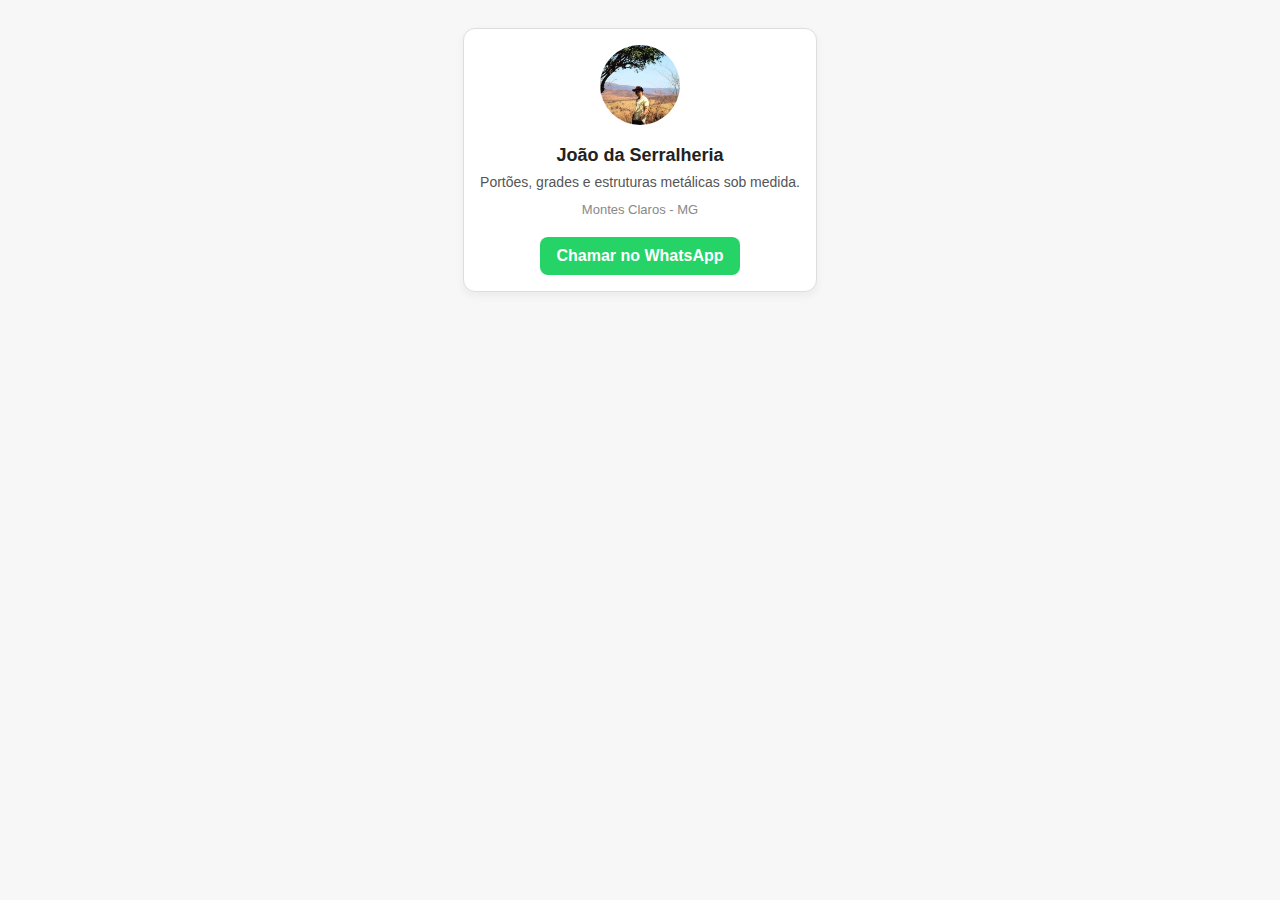
<file: index.html>
<!DOCTYPE html>
<html lang="pt-BR">
<head>
  <meta charset="UTF-8" />
  <meta name="viewport" content="width=device-width, initial-scale=1.0" />
  <title>Cartão de Anúncio</title>
  <!-- Link para o arquivo CSS externo -->
  <link rel="stylesheet" href="style.css">
</head>
<body>
  <div class="ad-card">
    <img src="images/logo.jpg" alt="Foto do Anunciante" />
    <h2>João da Serralheria</h2>
    <p>Portões, grades e estruturas metálicas sob medida.</p>
    <p class="cidade">Montes Claros - MG</p>
    <a class="whatsapp-button" href="https://wa.me/5534997692359" target="_blank">Chamar no WhatsApp</a>
  </div>
</body>
</html>
</file>
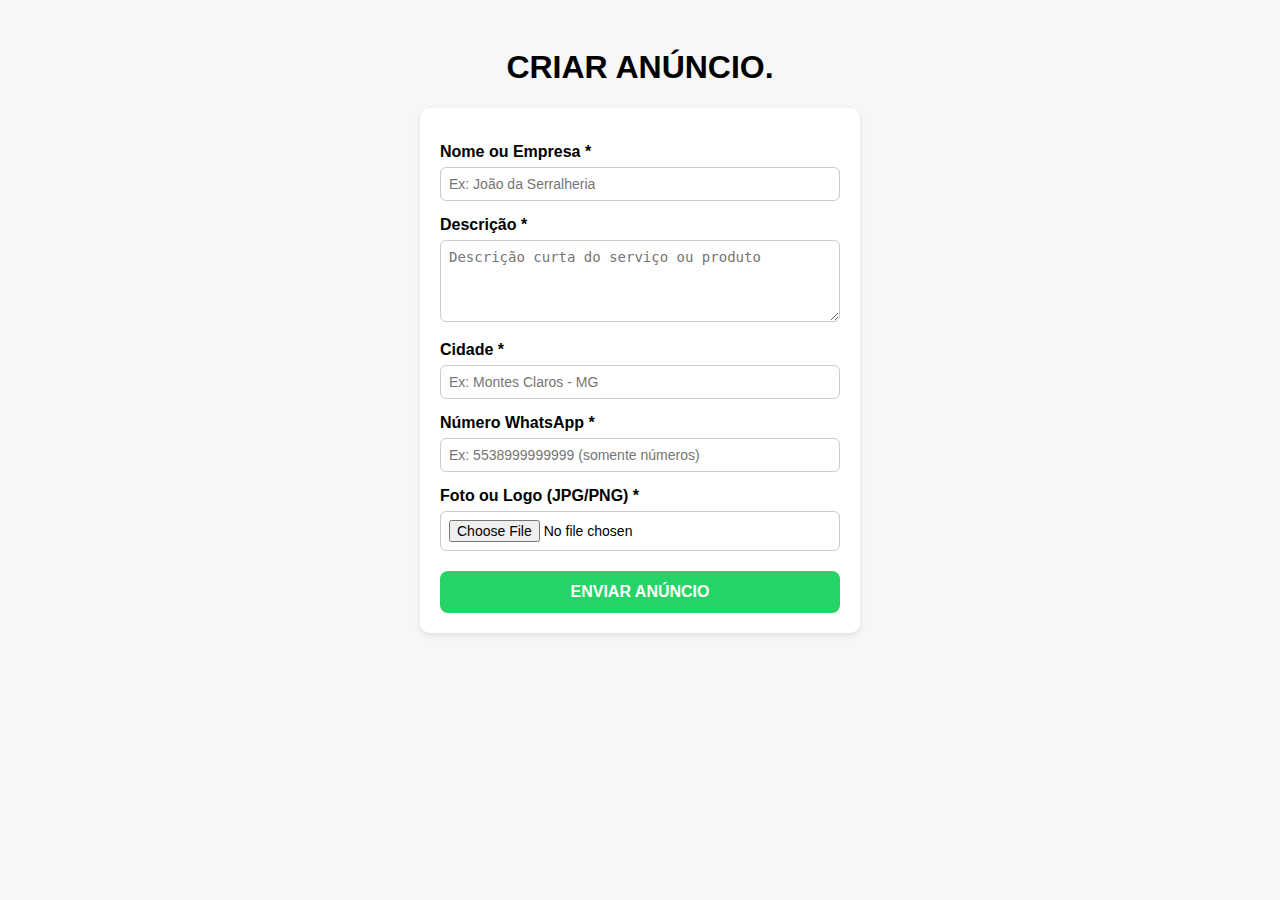
<file: create.html>
<!DOCTYPE html>
<html lang="pt-BR">
<head>
  <meta charset="UTF-8" />
  <meta name="viewport" content="width=device-width, initial-scale=1" />
  <title>Criar Anúncio - MiniAds</title>

  <!-- Link para o arquivo CSS externo -->
  <link rel="stylesheet" href="style.css" />
</head>
<body>

  <h1 style="text-align:center;">CRIAR ANÚNCIO.</h1>

  <form id="adForm" enctype="multipart/form-data">
    <label for="nome">Nome ou Empresa *</label>
    <input type="text" id="nome" name="nome" required minlength="3" maxlength="50" placeholder="Ex: João da Serralheria" />

    <label for="descricao">Descrição *</label>
    <textarea id="descricao" name="descricao" required minlength="10" maxlength="200" rows="4" placeholder="Descrição curta do serviço ou produto"></textarea>

    <label for="cidade">Cidade *</label>
    <input type="text" id="cidade" name="cidade" required placeholder="Ex: Montes Claros - MG" />

    <label for="whatsapp">Número WhatsApp *</label>
    <input type="tel" id="whatsapp" name="whatsapp" required pattern="\d{10,15}" placeholder="Ex: 5538999999999 (somente números)" />

    <label for="imagem">Foto ou Logo (JPG/PNG) *</label>
    <input type="file" id="imagem" name="imagem" accept="image/png, image/jpeg" required />

    <button type="submit">ENVIAR ANÚNCIO</button>
  </form>

  <script>
    const form = document.getElementById('adForm');
    form.addEventListener('submit', function(e) {
      e.preventDefault();
      alert('Formulário enviado com sucesso! Em breve seu anúncio será avaliado.');
      form.reset();
    });
  </script>

</body>
</html>
</file>
<file: style.css>
<style>
/* Estilos para o index (Cartão)*/
    * {
      box-sizing: border-box;
      font-family: Arial, sans-serif;
    }

    .ad-card {
      width: 100%;
      max-width: 320px;
      border: 1px solid #ddd;
      border-radius: 12px;
      padding: 16px;
      box-shadow: 0 4px 10px rgba(0, 0, 0, 0.05);
      background: #fff;
      display: flex;
      flex-direction: column;
      align-items: center;
      margin: 0 auto;
    }

    .ad-card img {
      width: 80px;
      height: 80px;
      border-radius: 50%;
      object-fit: cover;
      margin-bottom: 12px;
    }

    .ad-card h2 {
      font-size: 18px;
      margin: 8px 0 4px;
      color: #222;
    }

    .ad-card p {
      font-size: 14px;
      color: #555;
      text-align: center;
      margin: 4px 0 8px;
    }

    .ad-card .cidade {
      font-size: 13px;
      color: #888;
    }

    .ad-card a.whatsapp-button {
      display: inline-block;
      margin-top: 12px;
      background-color: #25D366;
      color: #fff;
      padding: 10px 16px;
      border-radius: 8px;
      text-decoration: none;
      font-weight: bold;
      transition: background 0.2s ease;
    }

    .ad-card a.whatsapp-button:hover {
      background-color: #1ebc58;
    }
 
/* Estilos para o create (Formulário)*/

    body {
     font-family: Arial, sans-serif;
     background: #f7f7f7;
     padding: 20px;
    }

    form {
     max-width: 400px;
     margin: 0 auto;
     background: white;
     padding: 20px;
     border-radius: 10px;
     box-shadow: 0 2px 6px rgba(0,0,0,0.1);
    }

    label {
     display: block;
     margin-top: 15px;
     font-weight: bold;
    }

    input[type="text"],
    input[type="tel"],
    textarea,
    input[type="file"] {
     width: 100%;
     padding: 8px;
     margin-top: 6px;
     border-radius: 6px;
     border: 1px solid #ccc;
     box-sizing: border-box;
     font-size: 14px;
    }

    button {
     margin-top: 20px;
     background-color: #25D366;
     color: white;
     border: none;
     padding: 12px;
     width: 100%;
     font-size: 16px;
     border-radius: 8px;
     cursor: pointer;
     font-weight: bold;
     transition: background-color 0.3s ease;
    }

    button:hover {
     background-color: #1ebc58;
    }
</style>
</file>
